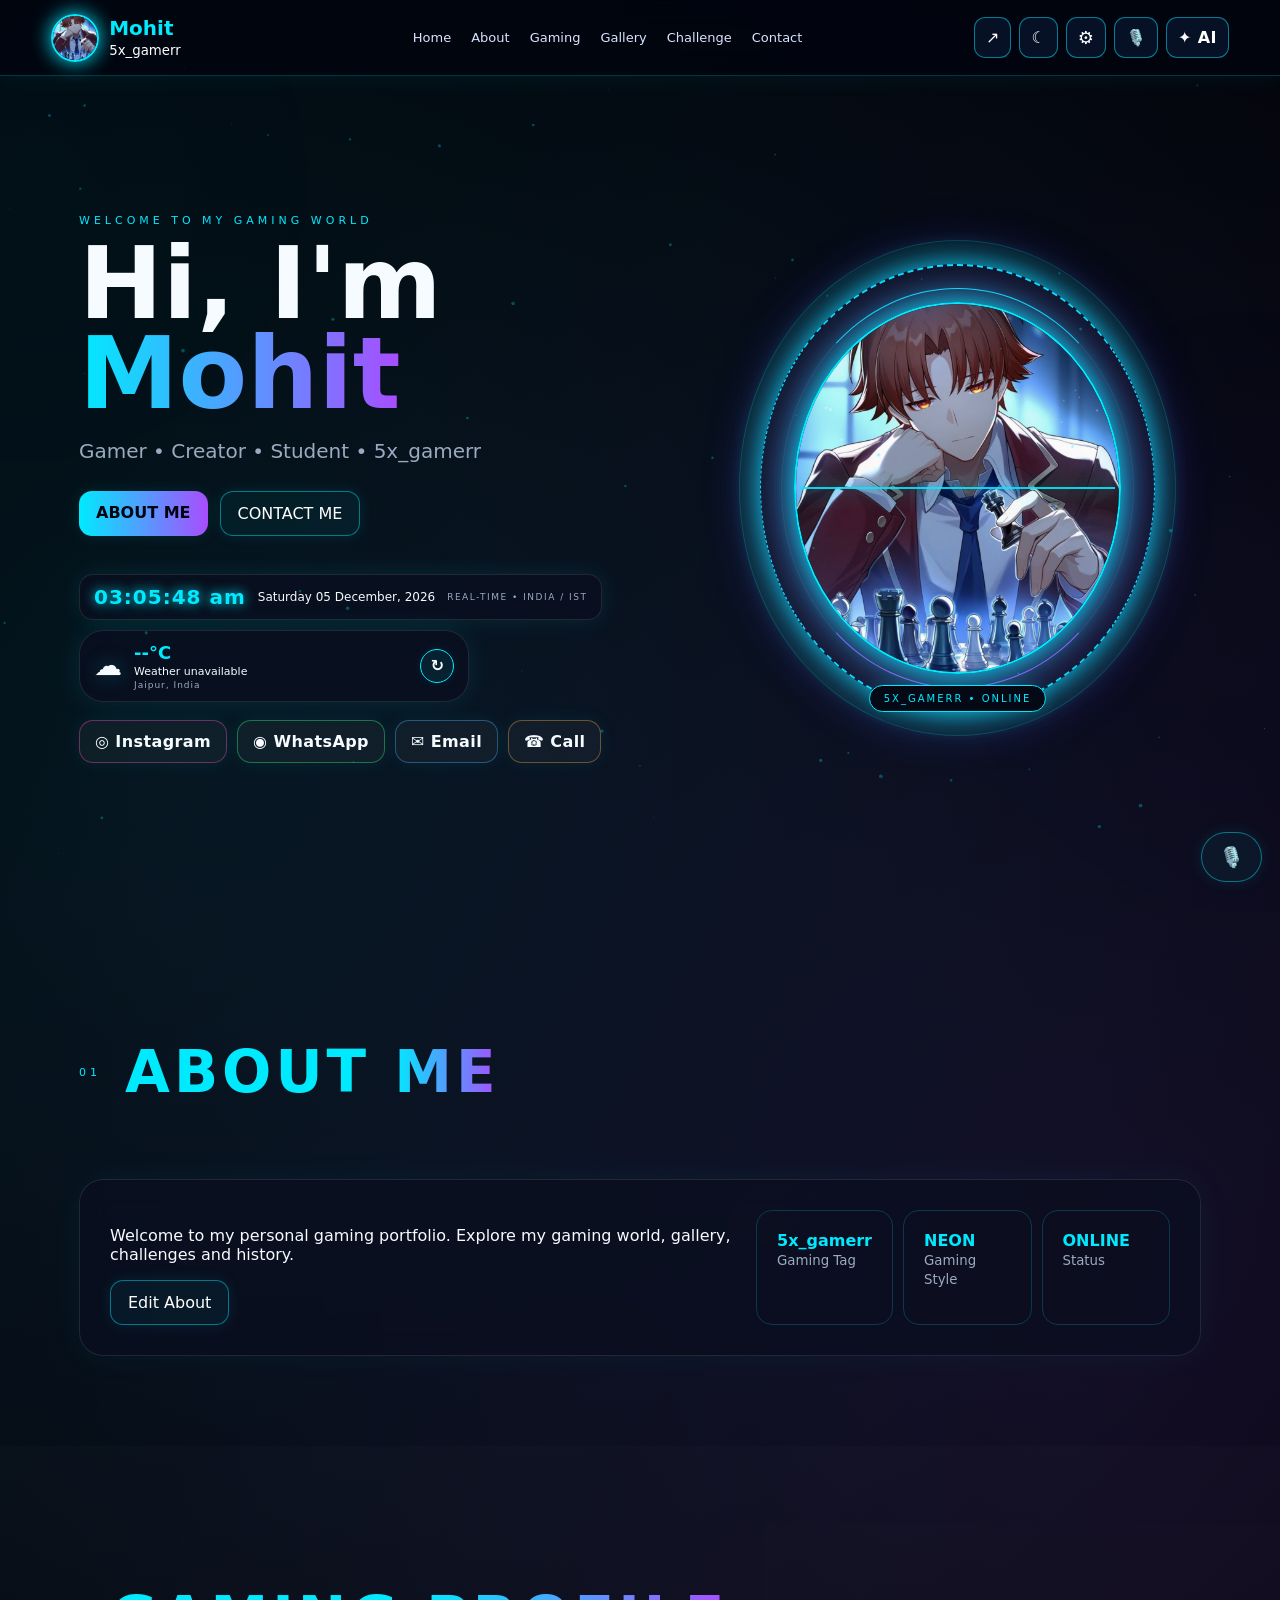
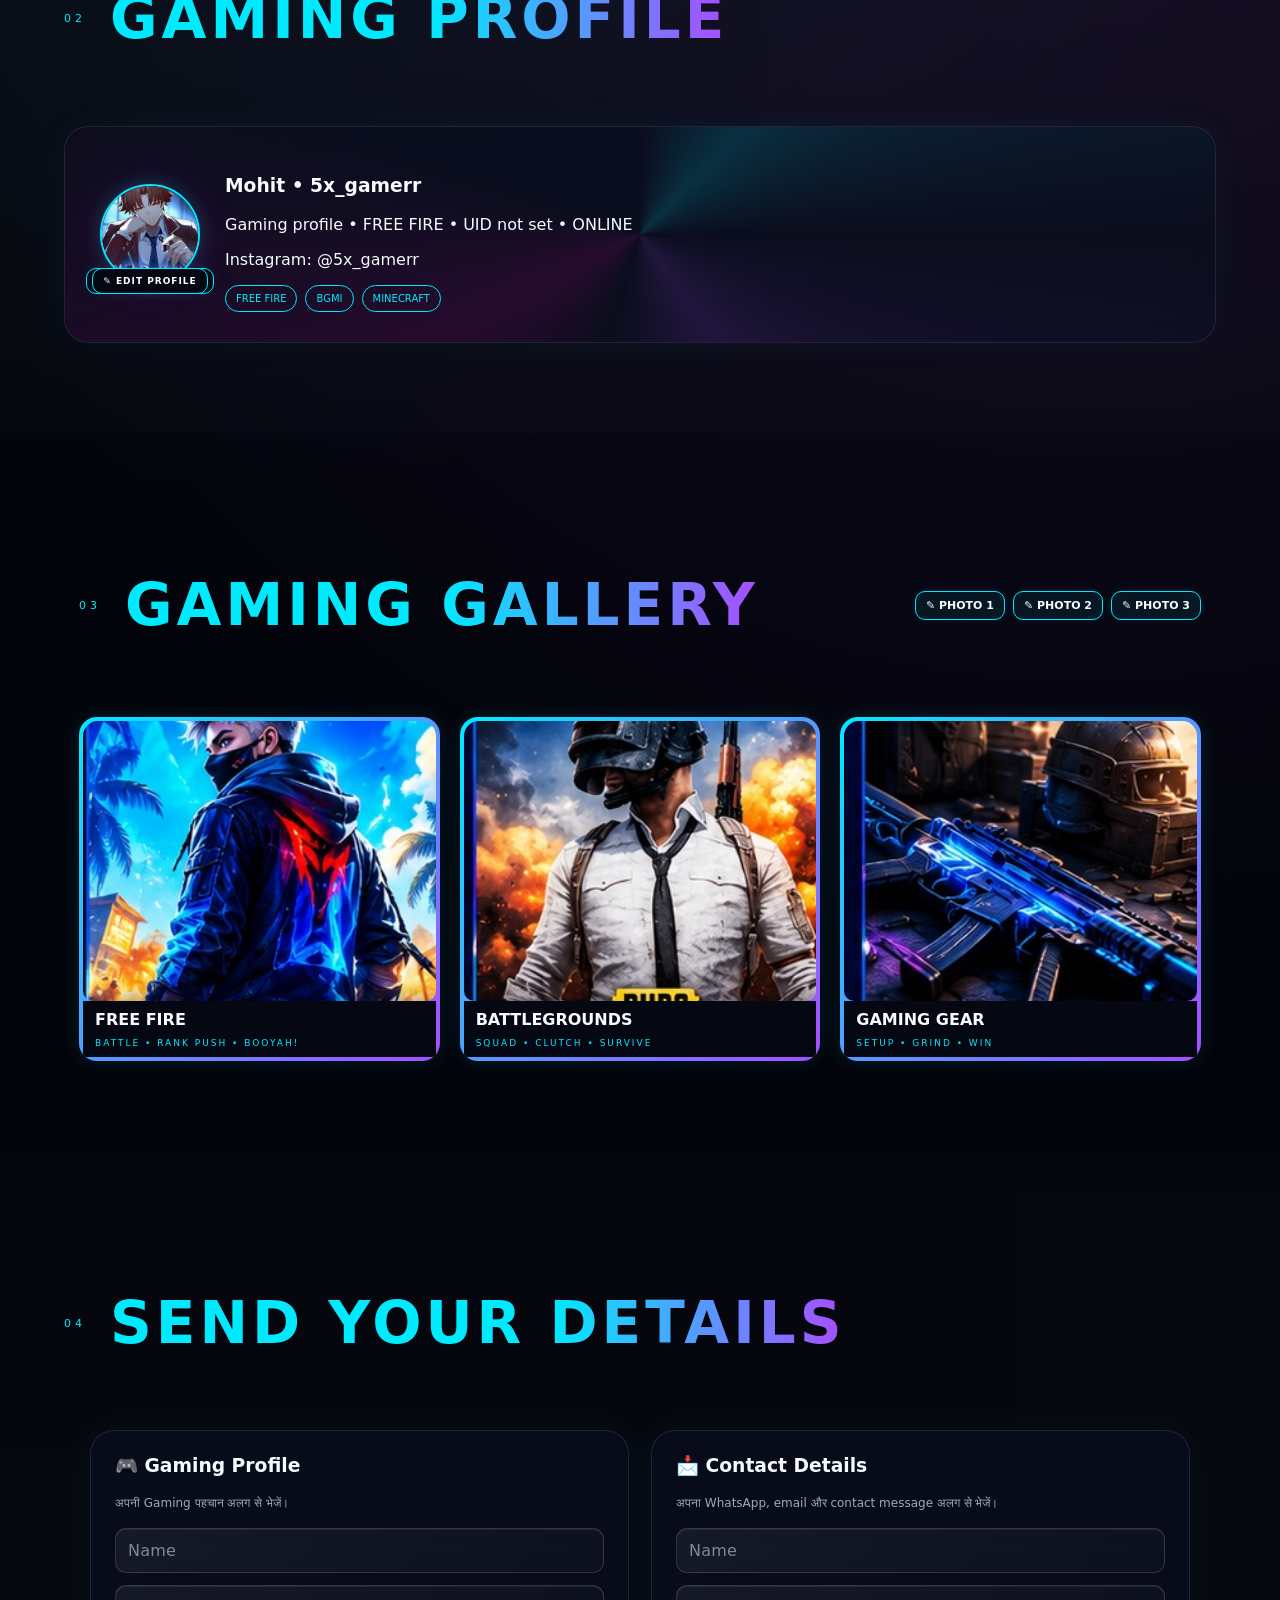
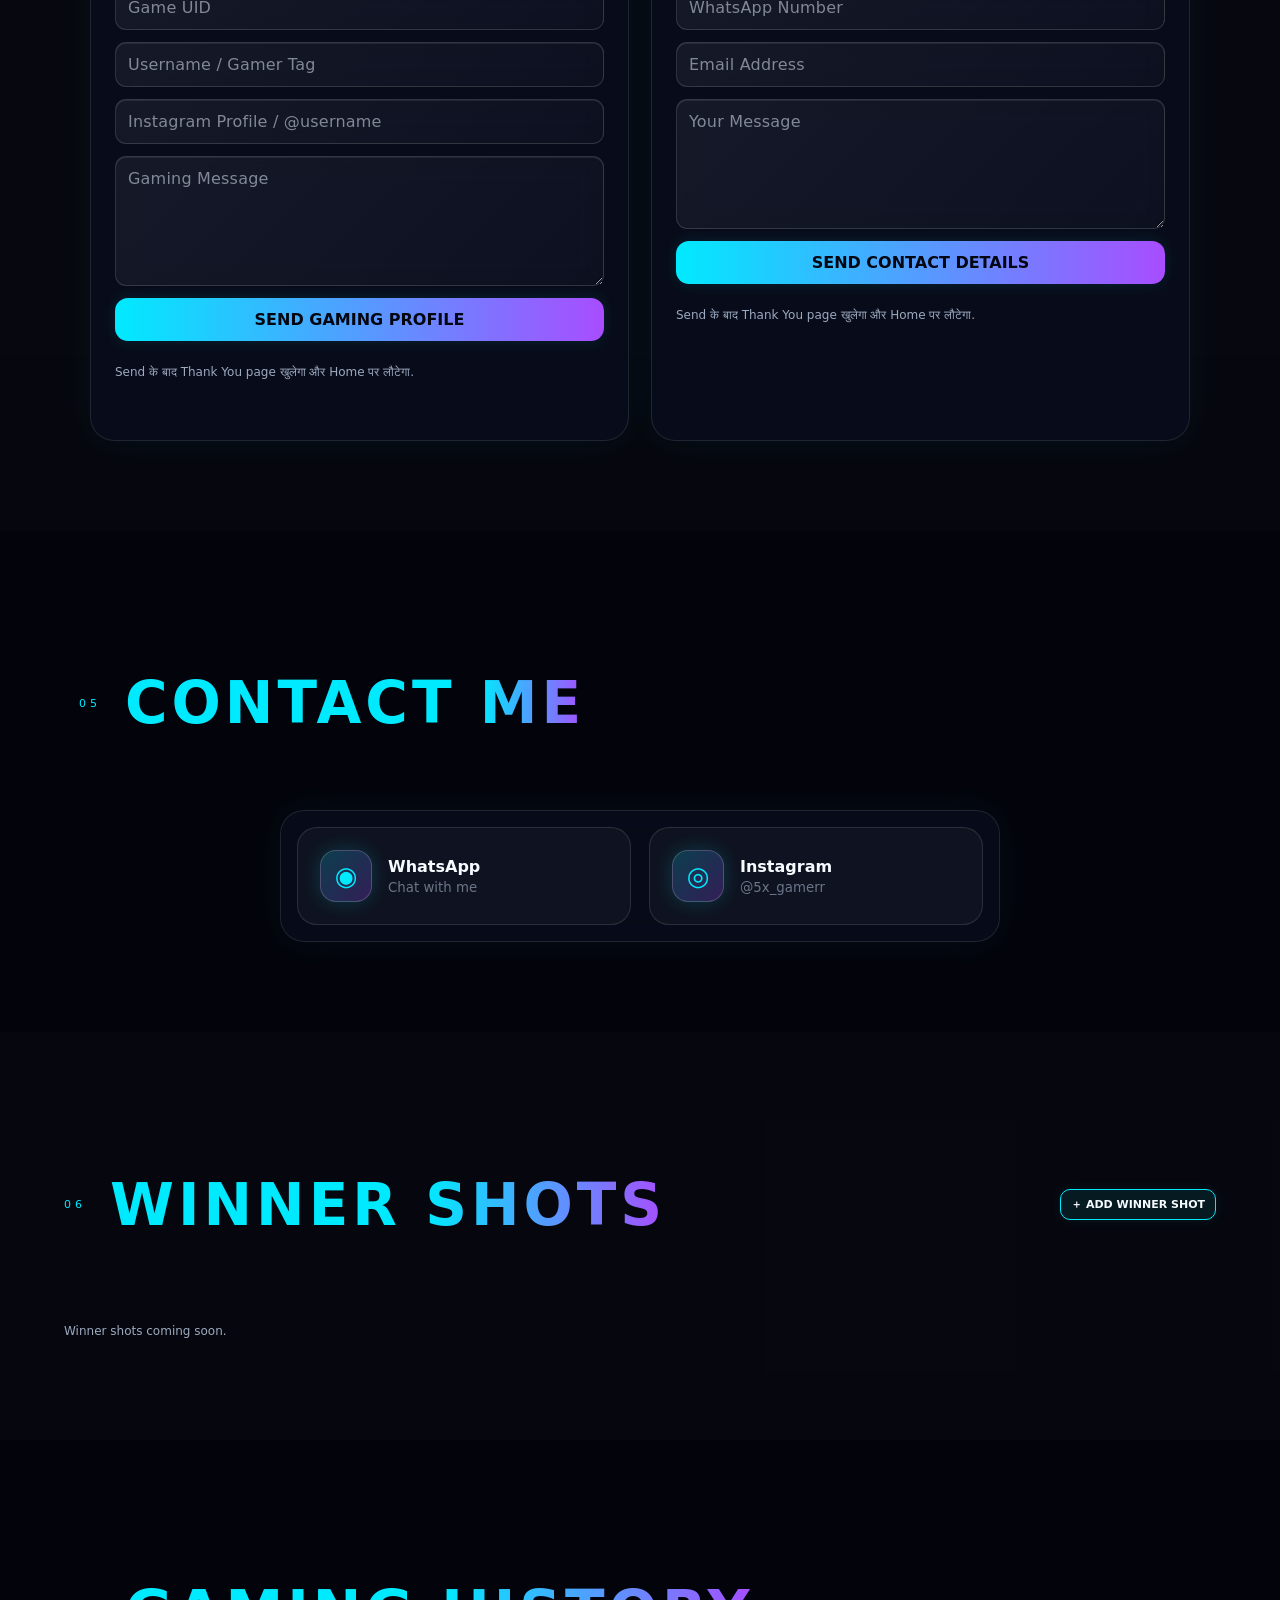
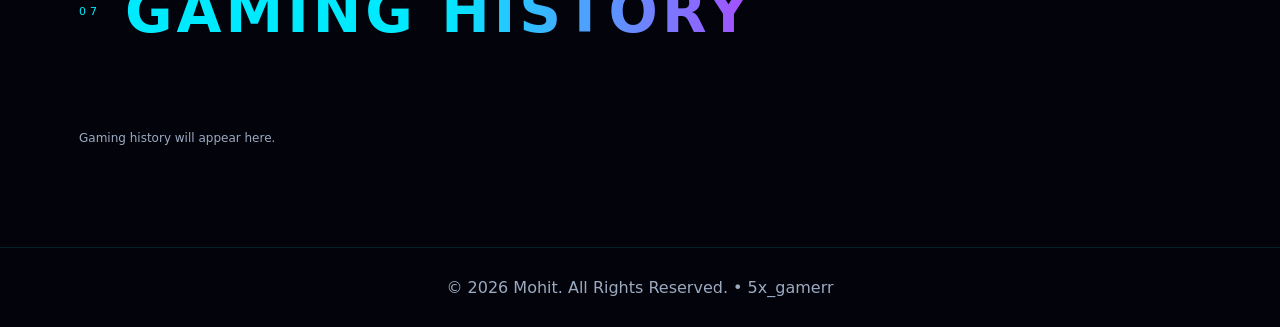
<file: index.html>
<!doctype html><html lang="en"><head><meta charset="utf-8"><meta name="viewport" content="width=device-width,initial-scale=1"><title>Mohit • 5x_gamerr</title><meta name="description" content="Mohit's premium neon gaming portfolio"><link rel="stylesheet" href="style.css"></head><body>
<div id="loader"><div class="loader-core">5X</div><div>LOADING GAMING WORLD...</div></div>
<canvas id="particles"></canvas><div id="cursorGlow"></div><div class="orbs"></div>
<header><a class="brand" href="#home"><img id="navPhoto" src="mohit-photo.jpg"><span><b data-name>MOHIT</b><small>5x_gamerr</small></span></a><nav><a href="#home">Home</a><a href="#about">About</a><a href="#gaming">Gaming</a><a href="#gallery">Gallery</a><a href="#challenge">Challenge</a><a href="#contact">Contact</a></nav><div class="top-actions"><button id="shareBtn" title="Share">↗</button><button id="themeBtn" title="Theme">☾</button><button id="settingsBtn" title="Owner Settings">⚙</button><button id="voiceBtn" title="Voice Control" aria-label="Voice Control">🎙️</button><button id="aiBtn" title="Open AI Assistant" aria-label="Open AI Assistant">✦ AI</button></div><button id="ownerUnlock" class="owner-unlock" aria-label="Owner settings">●</button></header>
<div id="voicePanel" class="voice-panel" aria-live="polite"><div class="voice-orb">🎙️</div><div><b id="voiceStatus">Voice Control OFF</b><small id="voiceHint">Tap the mic and speak a command</small></div><button id="voiceClose" type="button">×</button></div>
<div id="aiPanel" class="ai-panel" aria-hidden="true"><div class="ai-head"><div class="ai-brand"><span class="ai-orb">✦</span><span><b>MOHIT AI</b><small>Voice • Chat • Control</small></span></div><button id="aiClose" type="button">×</button></div><div id="aiMessages" class="ai-messages"><div class="ai-msg ai-bot">नमस्ते Mohit! मैं तुम्हारा website AI assistant हूँ। बोलो या लिखो, मैं website के available काम कर दूँगा।</div></div><div class="ai-quick"><button data-ai="Gaming Profile खोलो">Gaming</button><button data-ai="Gallery खोलो">Gallery</button><button data-ai="Theme electric कर दो">Theme</button><button data-ai="Home पर जाओ">Home</button></div><div class="ai-input"><input id="aiText" placeholder="बोलो या यहाँ लिखो…" autocomplete="off"><button id="aiMic" type="button" title="Speak">🎙️</button><button id="aiSend" type="button" title="Send">➤</button></div><div class="ai-note">यह browser assistant website को control करता है। Android की पूरी system control के लिए native app/permissions चाहिए।</div></div>
<main>
<section id="home" class="hero"><div class="hero-copy"><div class="eyebrow">WELCOME TO MY GAMING WORLD</div><h1>Hi, I'm <span data-name>Mohit</span></h1><p data-tagline>Gamer • Creator • Student • 5x_gamerr</p><div class="actions"><a class="btn primary" href="#about">ABOUT ME</a><a class="btn" href="#contact">CONTACT ME</a></div><div class="live-clock glass"><b id="liveTime">--:--:--</b><span id="liveDate">Loading date...</span><small>REAL-TIME • INDIA / IST</small></div><div class="weather-card glass" id="weatherCard"><div class="weather-icon" id="weatherIcon">☁️</div><div><b id="weatherTemp">--°C</b><span id="weatherText">Live weather loading…</span><small id="weatherPlace">Detecting location…</small></div><button id="weatherLocate" class="mini-btn" type="button">↻</button></div><div class="socials"><a class="social-btn instagram" data-instagram href="https://instagram.com/5x_gamerr" target="_blank" rel="noopener">◎ Instagram</a><a class="social-btn whatsapp" data-whatsapp href="https://wa.me/917568206887" target="_blank" rel="noopener">◉ WhatsApp</a><a class="social-btn email" data-email href="mailto:mohitbishnoi7568@gmail.com">✉ Email</a><a class="social-btn call" data-phone href="tel:+917568206887">☎ Call</a></div></div><div class="profile-wrap"><div class="hack-ring"></div><img id="profilePhoto" class="profile" src="mohit-photo.jpg" alt="Mohit profile photo"><div class="scan"></div><div class="profile-label">5X_GAMERR • ONLINE</div></div></section>
<section id="about" class="section"><div class="section-title">01 <h2>ABOUT <span>ME</span></h2></div><div class="glass about-grid"><div><p id="aboutText">Welcome to my personal gaming portfolio. Explore my gaming world, gallery, challenges and history.</p><button class="btn" id="editAboutBtn">Edit About</button></div><div class="stats"><div><b>5x_gamerr</b><small>Gaming Tag</small></div><div><b>NEON</b><small>Gaming Style</small></div><div><b>ONLINE</b><small>Status</small></div></div></div></section>
<section id="gaming" class="section alt"><div class="section-title">02 <h2>GAMING <span>PROFILE</span></h2></div><div class="glass gaming-card"><div class="mini-photo-wrap"><img src="mohit-photo.jpg" class="mini-profile"><button id="changePhotoBtn" class="mini-btn" type="button">✎ CHANGE PHOTO</button><button id="editGamingProfileBtn" class="mini-btn" type="button">✎ EDIT PROFILE</button><input id="profilePhotoInput" type="file" accept="image/*" hidden></div><div><h3 id="gamingNameText">Mohit • 5x_gamerr</h3><p>Gaming profile • <span id="gamingGameText">FREE FIRE</span> • <span id="gamingUidText">UID not set</span> • <span id="statusText">ONLINE</span></p><p>Instagram: <a id="gamingIgText" href="https://instagram.com/5x_gamerr" target="_blank">@5x_gamerr</a></p><div class="chips"><span>FREE FIRE</span><span>BGMI</span><span>MINECRAFT</span></div></div></div></section>
<section id="gallery" class="section"><div class="section-title">03 <h2>GAMING <span>GALLERY</span></h2><div class="gallery-owner-actions"><button id="editGallery1Btn" class="mini-btn gallery-edit-btn" type="button">✎ PHOTO 1</button><button id="editGallery2Btn" class="mini-btn gallery-edit-btn" type="button">✎ PHOTO 2</button><button id="editGallery3Btn" class="mini-btn gallery-edit-btn" type="button">✎ PHOTO 3</button></div></div><div class="gallery"><article><img id="galleryImg1" src="gallery1.jpg"><b>FREE FIRE</b><small>BATTLE • RANK PUSH • BOOYAH!</small></article><article><img id="galleryImg2" src="gallery2.jpg"><b>BATTLEGROUNDS</b><small>SQUAD • CLUTCH • SURVIVE</small></article><article><img id="galleryImg3" src="gallery3.jpg"><b>GAMING GEAR</b><small>SETUP • GRIND • WIN</small></article></div><input id="galleryInput1" type="file" accept="image/*" hidden><input id="galleryInput2" type="file" accept="image/*" hidden><input id="galleryInput3" type="file" accept="image/*" hidden></section>
<section id="challenge" class="section alt"><div class="section-title">04 <h2>SEND YOUR <span>DETAILS</span></h2></div><div class="send-grid"><div class="glass send-card"><h3>🎮 Gaming Profile</h3><p class="muted">अपनी Gaming पहचान अलग से भेजें।</p><form id="challengeForm" class="form" style="margin-top:18px"><input name="name" id="challengerName" placeholder="Name" autocomplete="name" required><input name="uid" id="challengerUid" placeholder="Game UID" required><input name="username" id="challengerUsername" placeholder="Username / Gamer Tag" required><input name="instagram" id="challengerInstagram" placeholder="Instagram Profile / @username" required><textarea name="message" id="challengeMsg" placeholder="Gaming Message" required></textarea><button class="btn primary" type="submit">SEND GAMING PROFILE</button><p class="form-note">Send के बाद Thank You page खुलेगा और Home पर लौटेगा.</p></form></div><div class="glass send-card"><h3>📩 Contact Details</h3><p class="muted">अपना WhatsApp, email और contact message अलग से भेजें।</p><form id="contactForm" class="form" style="margin-top:18px"><input name="name" placeholder="Name" autocomplete="name" required><input name="whatsapp" placeholder="WhatsApp Number" type="tel" autocomplete="tel" required><input name="email" type="email" placeholder="Email Address" autocomplete="email" required><textarea name="message" placeholder="Your Message" required></textarea><button class="btn primary" type="submit">SEND CONTACT DETAILS</button><p class="form-note">Send के बाद Thank You page खुलेगा और Home पर लौटेगा.</p></form></div></div></section>
<section id="contact" class="section"><div class="section-title">05 <h2>CONTACT <span>ME</span></h2></div><div class="contact-links glass"><a class="contact-link whatsapp-link" href="https://wa.me/917568206887" target="_blank" rel="noopener"><span class="contact-icon">◉</span><span><b>WhatsApp</b><small>Chat with me</small></span></a><a class="contact-link instagram-link" href="https://instagram.com/5x_gamerr" target="_blank" rel="noopener"><span class="contact-icon">◎</span><span><b>Instagram</b><small>@5x_gamerr</small></span></a></div></section>
<section id="winners" class="section alt"><div class="section-title">06 <h2>WINNER <span>SHOTS</span></h2><button id="addWinnerPublic" class="mini-btn winner-add-btn" type="button">＋ ADD WINNER SHOT</button></div><input id="winnerGalleryInput" type="file" accept="image/*" hidden><div id="winnerGrid" class="winner-grid"></div></section>
<section id="history" class="section"><div class="section-title">07 <h2>GAMING <span>HISTORY</span></h2></div><div id="historyGrid" class="history-grid"></div></section>
</main><footer>© 2026 Mohit. All Rights Reserved. • 5x_gamerr</footer>
<div id="settings" class="drawer"><div class="backdrop"></div><aside><button class="close">×</button><h2>⚙ OWNER THEME</h2><p class="muted">Owner PIN के बाद सिर्फ Color Theme बदलने का option है।</p><label>Color Theme<select id="themeSelect"><option value="cyan">Cyan + Purple</option><option value="pink">Pink + Blue</option><option value="green">Matrix Green</option><option value="gold">Gold + Orange</option><option value="ice">Ice Blue</option><option value="red">🔥 Neon Red</option><option value="ultraviolet">💜 Ultra Violet</option><option value="cyber-orange">🟠 Cyber Orange</option><option value="electric">⚡ Electric Neon</option><option value="laser">🔴 Laser Pink</option><option value="hologram">🌈 Hologram Glow</option><option value="plasma">🟣 Plasma Pulse</option><option value="toxic">🟢 Toxic Neon</option><option value="chrome">✨ Chrome Glass</option></select></label></aside></div><script src="script.js"></script><button id="androidVoiceBtn" class="btn" style="position:fixed;right:18px;bottom:18px;z-index:9998;border-radius:999px;font-size:20px" title="Voice Control">🎙️</button><script>document.getElementById("androidVoiceBtn").onclick=function(){if(window.Android&&Android.startVoice)Android.startVoice();else if(window.startVoiceControl)window.startVoiceControl();};</script></body></html>
</file>
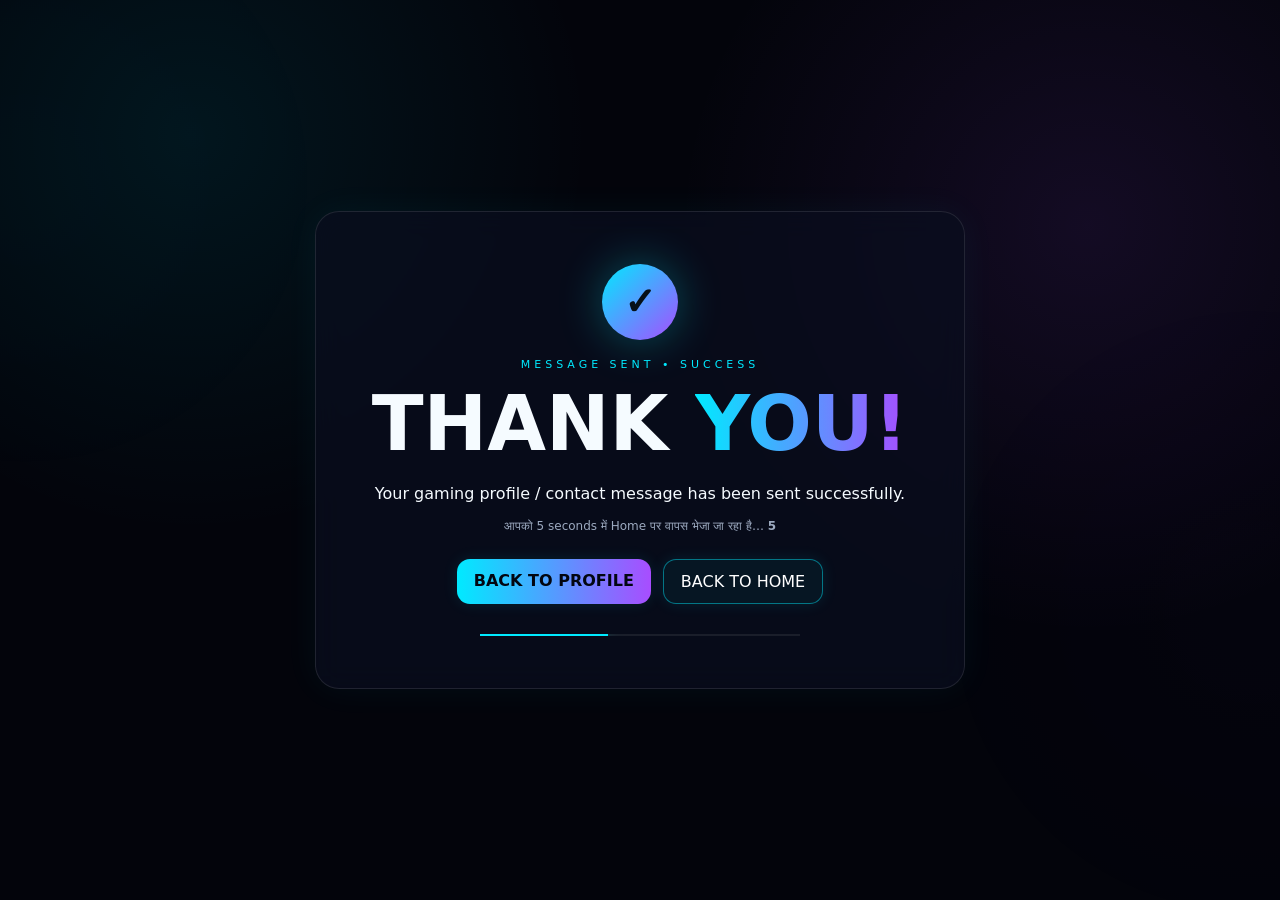
<file: thank-you.html>
<!doctype html><html lang="en"><head><meta charset="utf-8"><meta name="viewport" content="width=device-width,initial-scale=1"><meta http-equiv="refresh" content="5;url=index.html#home"><title>Thank You • 5x_gamerr</title><link rel="stylesheet" href="style.css"></head><body><main class="thanks-page"><section class="glass thanks-card"><div class="success-orb">✓</div><div class="eyebrow">MESSAGE SENT • SUCCESS</div><h1>THANK <span>YOU!</span></h1><p>Your gaming profile / contact message has been sent successfully.</p><p class="muted">आपको 5 seconds में Home पर वापस भेजा जा रहा है… <b id="count">5</b></p><div class="thanks-actions"><a class="btn primary" href="index.html#about">BACK TO PROFILE</a><a class="btn" href="index.html#home">BACK TO HOME</a></div><div class="success-line"><i></i></div></section></main><script>let n=5,c=document.getElementById('count');const t=setInterval(()=>{n--;if(n>=0)c.textContent=n;if(n<0)clearInterval(t)},1000)</script></body></html>
</file>
<file: style.css>
:root{--n:#00eaff;--n2:#a84dff;--bg:#03040b;--card:rgba(10,14,31,.72);--text:#f5fbff;--muted:#9caac0}*{box-sizing:border-box}html{scroll-behavior:smooth}body{margin:0;background:radial-gradient(circle at 15% 15%,rgba(0,234,255,.08),transparent 30%),radial-gradient(circle at 85% 25%,rgba(168,77,255,.1),transparent 32%),var(--bg);color:var(--text);font-family:Inter,system-ui,Arial;overflow-x:hidden}body:after{content:"";position:fixed;inset:0;pointer-events:none;background:linear-gradient(rgba(255,255,255,.012) 1px,transparent 1px);background-size:100% 4px;opacity:.25;z-index:2}button,a,input,textarea,select{font:inherit}a{color:inherit;text-decoration:none}header{position:sticky;top:0;z-index:50;height:76px;display:flex;align-items:center;gap:25px;padding:10px 4%;background:rgba(2,4,14,.8);backdrop-filter:blur(16px);border-bottom:1px solid rgba(0,234,255,.22);box-shadow:0 0 25px rgba(0,234,255,.08)}.brand{display:flex;align-items:center;gap:10px;min-width:190px}.brand img{width:48px;height:48px;border-radius:50%;object-fit:cover;border:2px solid var(--n);box-shadow:0 0 20px var(--n)}.brand b{display:block;color:var(--n);font-size:20px}.brand small{color:#fff}nav{display:flex;gap:20px;flex:1;justify-content:center}nav a{font-size:13px;color:#d8e4ff}nav a:hover{color:var(--n);text-shadow:0 0 12px var(--n)}.top-actions{display:flex;gap:8px}.top-actions button{border:1px solid rgba(0,234,255,.5);background:#071126;color:#fff;border-radius:11px;padding:9px 11px;cursor:pointer}.hero{min-height:calc(100vh - 76px);display:grid;grid-template-columns:1.1fr .9fr;align-items:center;gap:40px;max-width:1250px;margin:auto;padding:70px 5%}.eyebrow,.section-title{letter-spacing:4px;color:var(--n);font-size:11px}.hero h1{font-size:clamp(55px,8vw,100px);line-height:.9;margin:12px 0}.hero h1 span,.section-title h2 span{background:linear-gradient(90deg,var(--n),var(--n2));-webkit-background-clip:text;color:transparent}.hero p{font-size:20px;color:var(--muted)}.actions{display:flex;gap:12px;margin:28px 0}.btn{display:inline-block;border:1px solid rgba(0,234,255,.45);background:rgba(0,234,255,.05);color:#fff;border-radius:13px;padding:12px 17px;cursor:pointer;box-shadow:0 0 15px rgba(0,234,255,.1)}.btn.primary{background:linear-gradient(90deg,var(--n),var(--n2));color:#020611;border:0;font-weight:900}.socials{display:flex;gap:10px;flex-wrap:wrap}.socials a{padding:9px 13px;border-radius:12px;background:rgba(255,255,255,.04);border:1px solid rgba(255,255,255,.1)}.profile-wrap{width:min(420px,80vw);aspect-ratio:1;margin:auto;position:relative;display:grid;place-items:center}.profile{width:78%;height:78%;object-fit:cover;border-radius:50%;border:2px solid var(--n);box-shadow:0 0 30px var(--n),0 0 80px rgba(168,77,255,.5);z-index:2}.hack-ring{position:absolute;inset:3%;border-radius:50%;border:2px dashed var(--n);animation:spin 9s linear infinite;box-shadow:0 0 30px var(--n)}.scan{position:absolute;z-index:4;width:75%;height:3px;background:var(--n);box-shadow:0 0 20px var(--n);animation:scan 2.7s linear infinite}.profile-label{position:absolute;bottom:3%;background:#040915;border:1px solid var(--n);padding:7px 14px;border-radius:20px;color:var(--n);z-index:5;font-size:10px;letter-spacing:2px}.section{padding:90px 5%;max-width:1250px;margin:auto}.section.alt{max-width:none;background:rgba(255,255,255,.015)}.section-title h2{display:inline;margin-left:12px;font-size:clamp(34px,5vw,58px)}.glass{background:var(--card);border:1px solid rgba(255,255,255,.1);border-radius:24px;padding:30px;box-shadow:0 0 35px rgba(0,234,255,.05);backdrop-filter:blur(14px)}.about-grid{display:grid;grid-template-columns:1.5fr 1fr;gap:25px;margin-top:25px}.stats{display:grid;grid-template-columns:repeat(3,1fr);gap:10px}.stats div{padding:20px;border:1px solid rgba(0,234,255,.2);border-radius:16px}.stats b{display:block;color:var(--n)}.stats small{color:var(--muted)}.gaming-card{margin-top:25px;display:flex;align-items:center;gap:20px}.mini-profile{width:100px;height:100px;object-fit:cover;border-radius:50%;border:2px solid var(--n)}.chips{display:flex;gap:8px;flex-wrap:wrap}.chips span{padding:7px 10px;border:1px solid var(--n);border-radius:30px;font-size:10px;color:var(--n)}.gallery{display:grid;grid-template-columns:repeat(3,1fr);gap:20px;margin-top:30px}.gallery article{position:relative;overflow:hidden;border-radius:18px;padding:4px;background:linear-gradient(135deg,var(--n),var(--n2));box-shadow:0 0 20px rgba(0,234,255,.12);transition:.25s}.gallery article:hover{box-shadow:0 0 30px rgba(0,234,255,.35)}.gallery img{display:block;width:100%;height:280px;object-fit:cover;border-radius:15px 15px 10px 10px}.gallery b,.gallery small{display:block;background:#050812;padding:9px 12px}.gallery small{padding-top:0;color:var(--n);font-size:9px;letter-spacing:2px}.form{max-width:720px;margin:25px auto;display:grid;gap:12px}.form input,.form textarea,.drawer input,.drawer textarea,.drawer select{width:100%;background:#070d1e;color:#fff;border:1px solid rgba(0,234,255,.22);border-radius:11px;padding:12px}.form textarea,.drawer textarea{min-height:120px;resize:vertical}.winner-grid,.history-grid{display:grid;grid-template-columns:repeat(3,1fr);gap:18px;margin-top:25px}.winner-card,.history-card{padding:12px;border:1px solid rgba(0,234,255,.22);background:var(--card);border-radius:18px}.winner-card img{width:100%;aspect-ratio:16/10;object-fit:cover;border-radius:12px}.winner-card button,.history-card button{margin-top:8px;background:#150917;color:#fff;border:1px solid #ff4bce;border-radius:9px;padding:7px;cursor:pointer}footer{text-align:center;padding:30px;color:var(--muted);border-top:1px solid rgba(0,234,255,.12)}#loader{position:fixed;inset:0;background:#02030a;display:grid;place-content:center;text-align:center;z-index:99999;color:var(--n);letter-spacing:3px}.loader-core{font-size:65px;font-weight:1000;text-shadow:0 0 30px var(--n);animation:pulse 1s infinite}.drawer{display:none;position:fixed;inset:0;z-index:9999}.drawer.open{display:block}.backdrop{position:absolute;inset:0;background:rgba(0,0,0,.7);backdrop-filter:blur(7px)}.drawer aside{position:absolute;right:0;top:0;height:100%;width:min(440px,95vw);overflow:auto;background:#070a18;border-left:1px solid var(--n);padding:25px;box-shadow:-20px 0 70px rgba(0,0,0,.7)}.close{position:absolute;right:18px;top:12px;background:none;border:0;color:#fff;font-size:30px;cursor:pointer}.drawer label{display:block;margin:15px 0;color:#b9c7df;font-size:12px}.drawer label input,.drawer label select,.drawer label textarea{margin-top:7px}.drawer hr{border:0;border-top:1px solid rgba(255,255,255,.1);margin:22px 0}.danger{border-color:#ff5577;color:#ff9ab0}.muted,.form-note{color:var(--muted);font-size:12px}.gallery-anim-glow .gallery article{animation:glow 2.5s ease-in-out infinite alternate}.gallery-anim-float .gallery article{animation:float 3s ease-in-out infinite}.gallery-anim-pulse .gallery article{animation:pulse 2s ease-in-out infinite}.gallery-anim-scan .gallery article:after{content:"";position:absolute;left:0;right:0;top:0;height:3px;background:var(--n);box-shadow:0 0 15px var(--n);animation:scan 2.5s linear infinite}.fixed-gallery{transform:none!important}body.no-zoom .gallery img{transform:none!important}.theme-pink{--n:#ff28d7;--n2:#5b65ff}.theme-green{--n:#42ff87;--n2:#00d9ff}.theme-gold{--n:#ffd25a;--n2:#ff7b00}.theme-ice{--n:#9eeaff;--n2:#4d8dff}@keyframes spin{to{transform:rotate(360deg)}}@keyframes scan{0%{transform:translateY(-180px)}100%{transform:translateY(180px)}}@keyframes pulse{50%{opacity:.65;transform:scale(1.03)}}@keyframes glow{to{box-shadow:0 0 35px rgba(0,234,255,.35),0 0 60px rgba(168,77,255,.18)}}@keyframes float{50%{transform:translateY(-6px)}}@media(max-width:900px){nav{display:none}.hero{grid-template-columns:1fr;text-align:center}.socials,.actions{justify-content:center}.gallery,.winner-grid,.history-grid{grid-template-columns:1fr 1fr}.about-grid{grid-template-columns:1fr}}@media(max-width:600px){.gallery,.winner-grid,.history-grid,.stats{grid-template-columns:1fr}.hero{padding-top:50px}.profile-wrap{width:300px}}
#particles{position:fixed;inset:0;width:100%;height:100%;z-index:1;pointer-events:none;opacity:.45}.orbs{z-index:0}.cursor-off~*{}#cursorGlow{position:fixed;left:0;top:0;width:180px;height:180px;border-radius:50%;pointer-events:none;z-index:3;opacity:0;transition:opacity .2s;filter:blur(2px);background:radial-gradient(circle,rgba(0,234,255,.12),transparent 65%)}
body.light-mode{--bg:#eef5ff;--card:rgba(255,255,255,.78);--text:#101827;--muted:#5e6b80;background:radial-gradient(circle at 15% 15%,rgba(0,180,220,.12),transparent 30%),radial-gradient(circle at 85% 25%,rgba(130,70,255,.13),transparent 32%),var(--bg)}body.light-mode header{background:rgba(245,250,255,.82)}body.light-mode .top-actions button,body.light-mode .btn{color:#101827;background:rgba(255,255,255,.7)}body.light-mode .drawer aside{background:#eef4ff;color:#101827}body.light-mode .form input,body.light-mode .form textarea,body.light-mode .drawer input,body.light-mode .drawer textarea,body.light-mode .drawer select{background:#fff;color:#101827}.reduce-motion *, .reduce-motion *:before,.reduce-motion *:after{animation-duration:.001ms!important;animation-iteration-count:1!important;transition:none!important;scroll-behavior:auto!important}.cursor-off #cursorGlow{display:none}@media(max-width:700px){#cursorGlow{display:none}}

.send-grid{display:grid;grid-template-columns:repeat(2,minmax(0,1fr));gap:22px;max-width:1100px;margin:25px auto 0}.send-card{padding:24px}.send-card h3{margin-top:0}.send-card .form{margin-top:14px}@media(max-width:800px){.send-grid{grid-template-columns:1fr}}
.live-clock{display:inline-flex;align-items:center;gap:12px;margin-top:10px;padding:10px 14px!important;border-radius:14px!important;width:max-content;box-shadow:0 0 22px rgba(0,234,255,.10)}.live-clock b{font-size:20px;color:var(--n);font-variant-numeric:tabular-nums;text-shadow:0 0 12px var(--n)}.live-clock span{font-size:12px;color:var(--text)}.live-clock small{font-size:9px;color:var(--muted);letter-spacing:1.5px}.owner-unlock{opacity:0!important;width:12px;height:12px;padding:0!important;border:0!important;background:transparent!important;position:absolute;right:2px}.top-actions #settingsBtn{font-size:18px;font-weight:900}.owner-unlock:focus{outline:none}@media(max-width:600px){.live-clock{margin:10px auto 0}.live-clock b{font-size:17px}.live-clock span{font-size:10px}}

/* FINAL OWNER BUILD ENHANCEMENTS */
.profile-wrap{filter:drop-shadow(0 0 28px rgba(0,234,255,.12));isolation:isolate}
.profile-wrap:before,.profile-wrap:after{content:"";position:absolute;border-radius:50%;pointer-events:none}
.profile-wrap:before{inset:-2%;border:1px solid rgba(0,234,255,.22);box-shadow:inset 0 0 30px rgba(0,234,255,.10),0 0 45px rgba(110,60,255,.12);animation:profileAura 4s ease-in-out infinite}
.profile-wrap:after{inset:8%;border:1px solid rgba(255,255,255,.08);border-top-color:var(--n);border-bottom-color:var(--n2);animation:profileOrbit 5.5s linear infinite}
.profile{transition:transform .45s ease,filter .45s ease;animation:profileFloat 4s ease-in-out infinite;position:relative}
.profile:hover{transform:scale(1.045) rotate(.8deg);filter:saturate(1.15) contrast(1.06)}
.hack-ring{border-width:2px 1px 2px 1px;animation:spin 7s linear infinite,ringPulse 2.8s ease-in-out infinite}
.scan{height:2px;opacity:.9;animation:scan 2.4s linear infinite}
.profile-label{box-shadow:0 0 18px rgba(0,234,255,.16);animation:labelPulse 2.2s ease-in-out infinite}
.mini-photo-wrap{position:relative;width:110px;flex:0 0 110px;display:grid;place-items:center}
.mini-photo-wrap .mini-profile{width:100px;height:100px;animation:profileFloat 4s ease-in-out infinite}
.mini-btn{border:1px solid var(--n);background:rgba(0,234,255,.08);color:var(--text);border-radius:10px;padding:7px 10px;cursor:pointer;font-weight:800;transition:.25s;box-shadow:0 0 12px rgba(0,234,255,.08)}
.mini-btn:hover{transform:translateY(-2px) scale(1.03);box-shadow:0 0 22px rgba(0,234,255,.22);color:var(--n)}
.mini-photo-wrap .mini-btn{position:absolute;bottom:-10px;font-size:9px;letter-spacing:1px;background:#050812;color:#fff}
.weather-card{display:flex;align-items:center;gap:12px;margin-top:10px;padding:11px 14px!important;width:min(390px,100%);box-shadow:0 0 28px rgba(0,234,255,.10)}
.weather-icon{font-size:28px;filter:drop-shadow(0 0 10px rgba(0,234,255,.3));animation:weatherFloat 2.8s ease-in-out infinite}
.weather-card>div:nth-child(2){display:grid;gap:2px;flex:1}.weather-card b{font-size:18px;color:var(--n)}.weather-card span{font-size:11px;color:var(--text)}.weather-card small{font-size:9px;color:var(--muted);letter-spacing:1px}
.weather-card .mini-btn{width:34px;height:34px;border-radius:50%;padding:0;font-size:16px}
.btn{position:relative;overflow:hidden;transition:transform .22s ease,box-shadow .22s ease,filter .22s ease}.btn:before{content:"";position:absolute;inset:0;background:linear-gradient(110deg,transparent 25%,rgba(255,255,255,.28) 50%,transparent 75%);transform:translateX(-120%);transition:transform .65s ease}.btn:hover{transform:translateY(-3px);box-shadow:0 0 25px rgba(0,234,255,.22);filter:brightness(1.08)}.btn:hover:before{transform:translateX(120%)}.btn.sending{animation:sendPulse .65s ease-in-out infinite;pointer-events:none}.btn.send-ready{box-shadow:0 0 32px rgba(0,234,255,.4)}
.send-card{transition:transform .3s ease,box-shadow .3s ease,border-color .3s ease}.send-card:hover{transform:translateY(-5px);border-color:rgba(0,234,255,.4);box-shadow:0 18px 45px rgba(0,0,0,.22),0 0 30px rgba(0,234,255,.08)}
.live-clock{animation:clockGlow 3s ease-in-out infinite}.live-clock b{letter-spacing:1px}
@keyframes profileAura{50%{transform:scale(1.04);opacity:.65}}
@keyframes profileOrbit{to{transform:rotate(360deg)}}
@keyframes profileFloat{50%{transform:translateY(-7px)}}
@keyframes ringPulse{50%{box-shadow:0 0 42px var(--n),0 0 85px rgba(168,77,255,.28)}}
@keyframes labelPulse{50%{box-shadow:0 0 28px rgba(0,234,255,.28)}}
@keyframes weatherFloat{50%{transform:translateY(-3px) scale(1.05)}}
@keyframes clockGlow{50%{box-shadow:0 0 32px rgba(0,234,255,.18)}}
@keyframes sendPulse{50%{transform:scale(1.02);box-shadow:0 0 28px rgba(0,234,255,.35)}}
@media(max-width:700px){.weather-card{margin-left:auto;margin-right:auto}.mini-photo-wrap{margin:auto}.gaming-card{text-align:center;flex-direction:column}.mini-photo-wrap{height:116px}.profile-wrap:before{inset:0}.profile-wrap:after{inset:10%}}
.thanks-page{min-height:100vh;display:grid;place-items:center;padding:24px}.thanks-card{max-width:650px;width:100%;text-align:center;padding:52px 28px;position:relative;overflow:hidden;animation:thanksIn .7s cubic-bezier(.2,.8,.2,1)}.success-orb{width:76px;height:76px;margin:0 auto 18px;border-radius:50%;display:grid;place-items:center;font-size:38px;font-weight:1000;color:#061018;background:linear-gradient(135deg,var(--n),var(--n2));box-shadow:0 0 45px rgba(0,234,255,.3);animation:successPop 1.8s ease-in-out infinite}.thanks-card h1{font-size:clamp(46px,8vw,76px);margin:8px 0}.thanks-card h1 span{background:linear-gradient(90deg,var(--n),var(--n2));-webkit-background-clip:text;color:transparent}.thanks-actions{display:flex;gap:12px;justify-content:center;flex-wrap:wrap;margin-top:26px}.success-line{height:2px;margin:30px auto 0;max-width:320px;background:rgba(255,255,255,.08);overflow:hidden}.success-line i{display:block;width:40%;height:100%;background:var(--n);box-shadow:0 0 16px var(--n);animation:successLine 2s linear infinite}@keyframes thanksIn{from{opacity:0;transform:translateY(22px) scale(.98)}to{opacity:1;transform:none}}@keyframes successPop{50%{transform:scale(1.06);box-shadow:0 0 65px rgba(0,234,255,.42)}}@keyframes successLine{from{transform:translateX(-120%)}to{transform:translateX(360%)}}

.contact-links{display:flex;gap:14px;justify-content:center;align-items:stretch;margin:25px auto 10px;max-width:720px;padding:16px}.contact-link{display:flex;align-items:center;gap:12px;flex:1;min-width:190px;padding:14px 18px;border:1px solid rgba(0,234,255,.25);border-radius:16px;background:rgba(255,255,255,.035);transition:.25s;position:relative;overflow:hidden}.contact-link:after{content:'';position:absolute;inset:0;background:linear-gradient(110deg,transparent,rgba(255,255,255,.08),transparent);transform:translateX(-120%);transition:.45s}.contact-link:hover{transform:translateY(-4px);box-shadow:0 0 25px rgba(0,234,255,.18);border-color:var(--n)}.contact-link:hover:after{transform:translateX(120%)}.contact-icon{width:42px;height:42px;display:grid;place-items:center;border-radius:13px;border:1px solid var(--n);font-size:25px;color:var(--n);box-shadow:0 0 18px rgba(0,234,255,.18)}.contact-link b{display:block}.contact-link small{display:block;color:var(--muted);margin-top:3px}.winner-add-btn{margin-left:18px;vertical-align:middle}.winner-card{animation:cardIn .55s ease both}.winner-card img{transition:.3s}.winner-card:hover img{filter:brightness(1.12);box-shadow:0 0 22px rgba(0,234,255,.2)}@keyframes cardIn{from{opacity:0;transform:translateY(14px) scale(.98)}to{opacity:1;transform:none}}@media(max-width:700px){.contact-links{flex-direction:column}.contact-link{min-width:0}.winner-add-btn{display:block;margin:12px 0 0}}

/* Premium contact icons */
.contact-links{display:grid;grid-template-columns:repeat(2,minmax(0,1fr));gap:18px;margin-bottom:0}
.contact-link{display:flex;align-items:center;gap:16px;padding:22px;border:1px solid rgba(255,255,255,.12);border-radius:20px;text-decoration:none;color:inherit;transition:transform .25s ease,box-shadow .25s ease,border-color .25s ease}
.contact-link:hover{transform:translateY(-6px) scale(1.02);box-shadow:0 0 30px rgba(0,220,255,.18);border-color:rgba(0,220,255,.5)}
.contact-icon{width:52px;height:52px;display:grid;place-items:center;border-radius:16px;font-size:26px;font-weight:900;background:linear-gradient(135deg,rgba(0,240,255,.2),rgba(160,70,255,.25));border:1px solid rgba(255,255,255,.18)}
.contact-link b,.contact-link small{display:block}.contact-link small{opacity:.65;margin-top:4px}
.gallery-edit-btn,.winner-add-btn{margin-left:auto}.section-title{display:flex;align-items:center;gap:12px;flex-wrap:wrap}
@media(max-width:700px){.contact-links{grid-template-columns:1fr}.gallery-edit-btn{width:100%;margin-left:0}}

/* Separate social buttons */
.socials{display:flex;flex-wrap:wrap;gap:10px;margin-top:18px}
.social-btn{display:inline-flex!important;align-items:center;justify-content:center;gap:7px;padding:11px 15px!important;border:1px solid rgba(255,255,255,.16)!important;border-radius:14px!important;text-decoration:none!important;font-weight:800!important;letter-spacing:.4px;background:rgba(10,14,28,.62);box-shadow:0 0 18px rgba(0,234,255,.08);transition:transform .2s ease,box-shadow .2s ease,filter .2s ease}
.social-btn:hover{transform:translateY(-2px);box-shadow:0 0 22px rgba(0,234,255,.24);filter:brightness(1.15)}
.social-btn.whatsapp{border-color:rgba(50,255,130,.38)!important}.social-btn.instagram{border-color:rgba(255,80,190,.38)!important}.social-btn.email{border-color:rgba(80,180,255,.38)!important}.social-btn.call{border-color:rgba(255,170,70,.38)!important}
.gallery-owner-actions{display:flex;flex-wrap:wrap;gap:8px;margin-left:auto}
.gallery-edit-btn{margin:0!important}
@media(max-width:700px){.section-title{align-items:flex-start;flex-wrap:wrap}.gallery-owner-actions{width:100%;margin-left:0}.social-btn{flex:1 1 140px}}

/* Extra neon themes */
body.theme-red{--accent:#ff304f;--accent2:#ff6a00;--glow:rgba(255,48,79,.45)}
body.theme-red .section-title h2 span,body.theme-red h1 span,body.theme-red .brand b{color:#ff304f;text-shadow:0 0 18px rgba(255,48,79,.6)}
body.theme-red .btn.primary,body.theme-red .mini-btn{border-color:rgba(255,48,79,.6);box-shadow:0 0 18px rgba(255,48,79,.2)}
body.theme-red .glass{border-color:rgba(255,48,79,.22)}
body.theme-red{background:radial-gradient(circle at 20% 10%,rgba(255,48,79,.12),transparent 30%),radial-gradient(circle at 85% 70%,rgba(255,106,0,.1),transparent 28%),#05070d}
body.theme-ultraviolet{--accent:#a855ff;--accent2:#ff3df2;--glow:rgba(168,85,255,.45)}
body.theme-ultraviolet .section-title h2 span,body.theme-ultraviolet h1 span,body.theme-ultraviolet .brand b{color:#c084fc;text-shadow:0 0 18px rgba(192,132,252,.7)}
body.theme-ultraviolet .glass{border-color:rgba(192,132,252,.24)}
body.theme-cyber-orange{--accent:#ff8a00;--accent2:#00eaff;--glow:rgba(255,138,0,.4)}
body.theme-cyber-orange .section-title h2 span,body.theme-cyber-orange h1 span,body.theme-cyber-orange .brand b{color:#ff9d2e;text-shadow:0 0 18px rgba(255,157,46,.65)}
body.theme-cyber-orange .glass{border-color:rgba(255,138,0,.22)}
body.theme-electric{--accent:#00f5ff;--accent2:#ff00a8;--glow:rgba(0,245,255,.45)}
body.theme-electric .section-title h2 span,body.theme-electric h1 span,body.theme-electric .brand b{color:#00f5ff;text-shadow:0 0 18px rgba(0,245,255,.7)}

/* Stylish form fields + glossy neon lighting */
.form input,.form textarea{position:relative;border:1px solid rgba(255,255,255,.14)!important;background:linear-gradient(135deg,rgba(255,255,255,.055),rgba(255,255,255,.018))!important;box-shadow:inset 0 1px 0 rgba(255,255,255,.08),0 0 0 rgba(0,234,255,0);backdrop-filter:blur(12px);transition:border-color .25s,box-shadow .25s,transform .2s,background .25s}
.form input::placeholder,.form textarea::placeholder{color:rgba(220,230,245,.55);letter-spacing:.2px}
.form input:focus,.form textarea:focus{outline:none;border-color:var(--n)!important;background:linear-gradient(135deg,rgba(0,234,255,.08),rgba(168,77,255,.055))!important;box-shadow:0 0 0 2px rgba(0,234,255,.07),0 0 26px rgba(0,234,255,.13),inset 0 1px 0 rgba(255,255,255,.13);transform:translateY(-1px)}
.form textarea{min-height:130px;resize:vertical}
.form input:hover,.form textarea:hover{border-color:rgba(255,255,255,.28)!important}
.gaming-card{position:relative;overflow:hidden}
.gaming-card:before{content:'';position:absolute;inset:-30%;background:conic-gradient(from 0deg,transparent,rgba(0,234,255,.16),transparent 25%,rgba(168,77,255,.14),transparent 55%,rgba(255,0,170,.12),transparent 80%);animation:glossRotate 9s linear infinite;pointer-events:none}
.gaming-card>*{position:relative;z-index:1}
.mini-photo-wrap .mini-profile{box-shadow:0 0 18px rgba(0,234,255,.18),0 0 45px rgba(168,77,255,.12);transition:filter .3s,box-shadow .3s,transform .3s}
.mini-photo-wrap:hover .mini-profile{filter:brightness(1.12) saturate(1.15);box-shadow:0 0 28px var(--n),0 0 60px rgba(168,77,255,.2);transform:scale(1.035)}
.mini-photo-wrap .mini-btn{white-space:nowrap}
body:after{content:'';position:fixed;inset:-25%;pointer-events:none;background:radial-gradient(circle at 18% 30%,rgba(0,234,255,.06),transparent 20%),radial-gradient(circle at 82% 62%,rgba(168,77,255,.06),transparent 22%);animation:ambientGlow 7s ease-in-out infinite alternate;z-index:-1}
@keyframes glossRotate{to{transform:rotate(360deg)}}
@keyframes ambientGlow{from{filter:blur(0);opacity:.55;transform:scale(.98)}to{filter:blur(10px);opacity:1;transform:scale(1.04)}}
@keyframes glossySweep{0%{transform:translateX(-140%) skewX(-18deg)}55%,100%{transform:translateX(160%) skewX(-18deg)}}
.btn,.social-btn,.contact-link,.mini-btn{overflow:hidden}
.btn:after,.social-btn:after,.contact-link:after,.mini-btn:after{content:'';position:absolute;top:-20%;bottom:-20%;left:0;width:28%;background:linear-gradient(90deg,transparent,rgba(255,255,255,.24),transparent);transform:translateX(-160%) skewX(-18deg);animation:glossySweep 5.5s ease-in-out infinite;pointer-events:none}
.social-btn,.contact-link,.mini-btn{position:relative}

/* New neon light themes */
body.theme-laser{--accent:#ff167d;--accent2:#ff4d00;--glow:rgba(255,22,125,.48);background:radial-gradient(circle at 18% 15%,rgba(255,22,125,.14),transparent 28%),radial-gradient(circle at 82% 70%,rgba(255,77,0,.11),transparent 28%),#05060c}
body.theme-laser .section-title h2 span,body.theme-laser h1 span,body.theme-laser .brand b{color:#ff4d9d;text-shadow:0 0 20px rgba(255,22,125,.8)}
body.theme-laser .glass{border-color:rgba(255,22,125,.25)}
body.theme-hologram{--accent:#00f5ff;--accent2:#ff42f5;--glow:rgba(0,245,255,.46);background:linear-gradient(120deg,#050711,#10061a,#03131a,#090510);background-size:300% 300%;animation:holoBg 12s ease infinite}
body.theme-hologram .section-title h2 span,body.theme-hologram h1 span,body.theme-hologram .brand b{background:linear-gradient(90deg,#00f5ff,#7cffd9,#ff42f5);-webkit-background-clip:text;color:transparent;text-shadow:none}
body.theme-plasma{--accent:#9d4edd;--accent2:#ff00cc;--glow:rgba(157,78,221,.5);background:radial-gradient(circle at 30% 20%,rgba(157,78,221,.16),transparent 30%),radial-gradient(circle at 75% 75%,rgba(255,0,204,.12),transparent 28%),#07040e}
body.theme-plasma .section-title h2 span,body.theme-plasma h1 span,body.theme-plasma .brand b{color:#c77dff;text-shadow:0 0 22px rgba(199,125,255,.75)}
body.theme-toxic{--accent:#54ff00;--accent2:#00ffd5;--glow:rgba(84,255,0,.4);background:radial-gradient(circle at 20% 20%,rgba(84,255,0,.1),transparent 27%),#040a08}
body.theme-toxic .section-title h2 span,body.theme-toxic h1 span,body.theme-toxic .brand b{color:#7dff3b;text-shadow:0 0 20px rgba(84,255,0,.65)}
body.theme-chrome{--accent:#d9f3ff;--accent2:#8ba8c7;--glow:rgba(217,243,255,.35);background:radial-gradient(circle at 50% 0%,rgba(217,243,255,.12),transparent 32%),#070b12}
body.theme-chrome .section-title h2 span,body.theme-chrome h1 span,body.theme-chrome .brand b{background:linear-gradient(90deg,#fff,#8ba8c7,#fff);-webkit-background-clip:text;color:transparent;text-shadow:none}
@keyframes holoBg{0%,100%{background-position:0% 50%}50%{background-position:100% 50%}}
@media(max-width:700px){.mini-photo-wrap .mini-btn{font-size:8px;padding:7px 8px}}

/* Voice control */
#voiceBtn{position:relative;overflow:hidden}
#voiceBtn.voice-active{border-color:var(--n)!important;color:var(--n);box-shadow:0 0 20px var(--glow),inset 0 0 14px rgba(0,234,255,.08);animation:voicePulse 1.25s ease-in-out infinite}
.voice-panel{position:fixed;right:18px;top:82px;z-index:60;display:none;align-items:center;gap:12px;min-width:285px;max-width:calc(100vw - 36px);padding:12px 14px;border:1px solid rgba(0,234,255,.3);border-radius:18px;background:rgba(7,10,22,.86);backdrop-filter:blur(18px);box-shadow:0 0 35px rgba(0,234,255,.16),inset 0 1px 0 rgba(255,255,255,.08)}
.voice-panel.open{display:flex;animation:voicePanelIn .25s ease both}
.voice-panel .voice-orb{width:42px;height:42px;display:grid;place-items:center;border-radius:50%;border:1px solid var(--n);box-shadow:0 0 18px var(--glow);font-size:20px}
.voice-panel b,.voice-panel small{display:block}.voice-panel b{font-size:12px;letter-spacing:.7px}.voice-panel small{margin-top:3px;color:var(--muted);font-size:10px}
#voiceClose{margin-left:auto;width:30px;height:30px;border:1px solid rgba(255,255,255,.12);border-radius:9px;background:rgba(255,255,255,.04);color:inherit;cursor:pointer}
@keyframes voicePulse{50%{transform:scale(1.07);filter:brightness(1.25)}}
@keyframes voicePanelIn{from{opacity:0;transform:translateY(-8px) scale(.98)}to{opacity:1;transform:none}}
@media(max-width:700px){.voice-panel{right:10px;top:70px;min-width:0;width:calc(100vw - 20px)}}
/* ================= MOHIT AI ASSISTANT ================= */
#aiBtn{min-width:58px;font-weight:900;letter-spacing:.4px}
.ai-panel{position:fixed;right:18px;bottom:18px;width:min(410px,calc(100vw - 28px));height:min(650px,calc(100vh - 100px));z-index:9999;display:flex;flex-direction:column;background:linear-gradient(145deg,rgba(7,12,28,.96),rgba(15,7,34,.94));border:1px solid rgba(0,234,255,.42);border-radius:24px;box-shadow:0 0 50px rgba(0,234,255,.2),0 0 90px rgba(175,70,255,.16),inset 0 1px rgba(255,255,255,.12);backdrop-filter:blur(20px);transform:translateY(18px) scale(.97);opacity:0;pointer-events:none;transition:.28s ease;overflow:hidden}
.ai-panel.open{transform:none;opacity:1;pointer-events:auto}
.ai-head{display:flex;align-items:center;justify-content:space-between;padding:16px 17px;border-bottom:1px solid rgba(255,255,255,.09);background:linear-gradient(90deg,rgba(0,234,255,.08),rgba(186,75,255,.1))}
.ai-brand{display:flex;align-items:center;gap:10px}.ai-brand b{display:block;font-size:14px;letter-spacing:1.2px}.ai-brand small{display:block;color:#8fa3bd;font-size:10px;margin-top:2px}.ai-orb{width:38px;height:38px;border-radius:50%;display:grid;place-items:center;border:1px solid rgba(0,234,255,.6);box-shadow:0 0 20px rgba(0,234,255,.35);animation:aiPulse 1.8s infinite}
#aiClose{border:0;background:transparent;color:#b7c7dc;font-size:24px;cursor:pointer}.ai-messages{flex:1;overflow:auto;padding:15px;display:flex;flex-direction:column;gap:10px}.ai-msg{max-width:88%;padding:11px 13px;border-radius:15px;font-size:13px;line-height:1.45;white-space:pre-wrap}.ai-bot{align-self:flex-start;background:rgba(0,234,255,.08);border:1px solid rgba(0,234,255,.16)}.ai-user{align-self:flex-end;background:rgba(175,70,255,.14);border:1px solid rgba(175,70,255,.2)}
.ai-quick{display:flex;gap:7px;padding:0 13px 10px;overflow:auto}.ai-quick button{white-space:nowrap;border:1px solid rgba(0,234,255,.22);background:rgba(255,255,255,.05);color:#d9efff;border-radius:999px;padding:7px 10px;font-size:11px;cursor:pointer}.ai-input{display:flex;gap:7px;padding:11px;border-top:1px solid rgba(255,255,255,.08)}.ai-input input{flex:1;min-width:0;border:1px solid rgba(0,234,255,.24);background:rgba(0,0,0,.28);color:#fff;border-radius:13px;padding:11px 12px;outline:none}.ai-input input:focus{box-shadow:0 0 18px rgba(0,234,255,.14)}.ai-input button{width:42px;border:1px solid rgba(0,234,255,.3);border-radius:13px;background:rgba(0,234,255,.08);color:#fff;cursor:pointer}.ai-note{font-size:9px;color:#71849c;text-align:center;padding:0 13px 12px}.ai-listening .ai-orb{animation:aiPulse .55s infinite;box-shadow:0 0 35px rgba(0,234,255,.7)}
@keyframes aiPulse{0%,100%{transform:scale(1);opacity:.8}50%{transform:scale(1.08);opacity:1}}
@media(max-width:600px){.ai-panel{right:10px;bottom:10px;width:calc(100vw - 20px);height:min(72vh,620px);border-radius:20px}.top-actions{gap:5px}.top-actions button{min-width:36px}.ai-quick{padding-bottom:8px}}

/* Android voice state glow */
body.voice-listening::before{content:'🎙️ LISTENING';position:fixed;top:78px;left:50%;transform:translateX(-50%);z-index:9999;padding:8px 16px;border:1px solid rgba(0,255,255,.7);border-radius:999px;background:rgba(0,20,30,.88);box-shadow:0 0 25px rgba(0,255,255,.55);color:#fff;font-weight:800;letter-spacing:1px;pointer-events:none}
body.voice-processing::before{content:'⚡ PROCESSING';position:fixed;top:78px;left:50%;transform:translateX(-50%);z-index:9999;padding:8px 16px;border:1px solid rgba(190,80,255,.7);border-radius:999px;background:rgba(20,0,35,.88);box-shadow:0 0 25px rgba(190,80,255,.55);color:#fff;font-weight:800;letter-spacing:1px;pointer-events:none}
</file>
